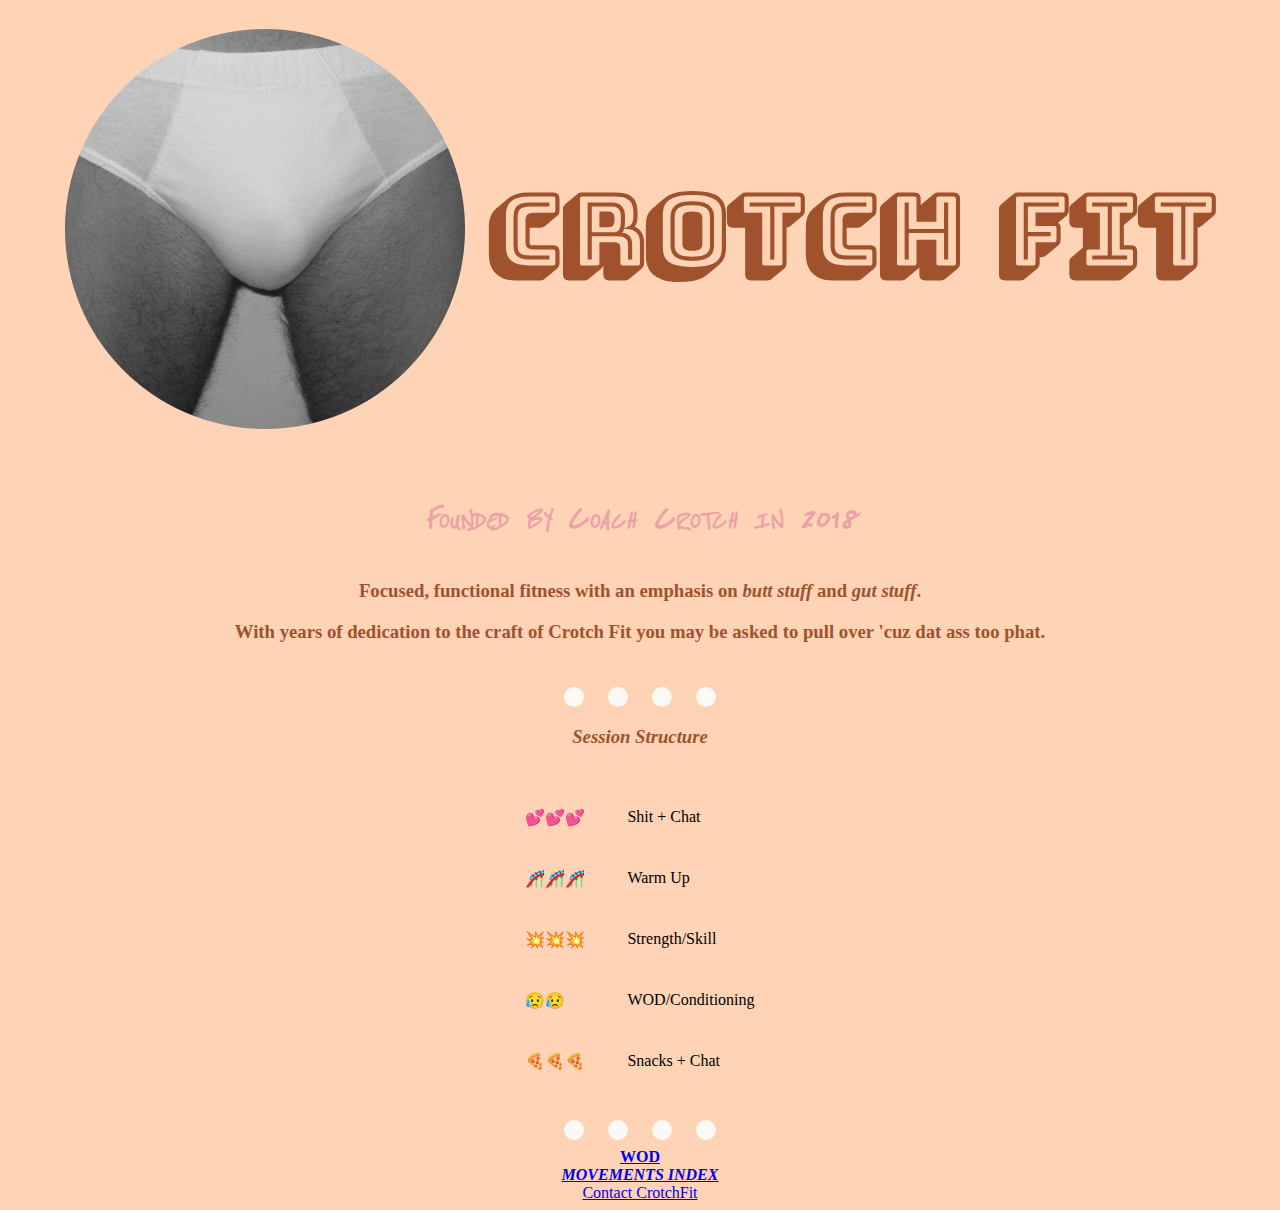
<file: index.html>
<!DOCTYPE html>
<html lang="en" dir="ltr">

<head>
  <meta charset="utf-8">
  <title>&#10024; CROTCH FIT &#10024;</title>
  <link rel="stylesheet" href="css/styles.css">
  <style>
    @import url('https://fonts.googleapis.com/css2?family=Bungee+Shade&family=Reenie+Beanie&display=swap');

    h1 {
      font-family: 'Bungee Shade', cursive;
    }

    p {
      font-family: 'Reenie Beanie', cursive;
      font-size: 40px;
    }
    img:hover {
  /* Start the shake animation and make the animation last for 0.5 seconds */
  animation: shake 0.5s;

  /* When the animation is finished, start again */
  animation-iteration-count: infinite;
}

@keyframes shake {
  0% { transform: translate(20px, 20px) rotate(0deg); }
  10% { transform: translate(-20px, -20px) rotate(-1deg); }
  20% { transform: translate(-30px, 0px) rotate(1deg); }
  30% { transform: translate(30px, 20px) rotate(0deg); }
  40% { transform: translate(10px, -10px) rotate(1deg); }
  50% { transform: translate(-10px, 20px) rotate(-1deg); }
  60% { transform: translate(-30px, 10px) rotate(0deg); }
  70% { transform: translate(30px, 10px) rotate(-1deg); }
  80% { transform: translate(-10px, -10px) rotate(1deg); }
  90% { transform: translate(10px, 20px) rotate(0deg); }
  100% { transform: translate(10px, -20px) rotate(-1deg); }
  </style>

</head>

<body>
  <center>
    <table cellspacing="20">
      <tr>
        <td><img src="Images/briefs 400.png" alt="crotch man briefs" / />
        <td>
          <h1>CROTCH FIT</h1>
        </td>
      </tr>
    </table>
    <p><strong>Founded by Coach Crotch in 2018</strong></p>
    <h3> Focused, functional fitness with an emphasis on <em>butt stuff</em> and <em>gut stuff</em>.</h3>
    <h3>With years of dedication to the craft of <strong>Crotch Fit</strong> you may be asked to pull over 'cuz dat ass too phat. </h3><br>

    <hr>
    <h3><em>Session Structure</em></h3>
    <table cellspacing="40">
      <tr>
        <td>💕💕💕</td>
        <td>Shit + Chat</td>
      </tr>
      <tr>
        <td>🎢🎢🎢</td>
        <td>Warm Up</td>
      </tr>
      <tr>
        <td>💥💥💥</td>
        <td>Strength/Skill</td>
      </tr>
      <tr>
        <td>😥😥</td>
        <td>WOD/Conditioning</td>
      </tr>
      <tr>
        <td>🍕🍕🍕</td>
        <td>Snacks + Chat</td>
      </tr>
    </table>
    <hr />
    <a href="WOD.html"><strong>WOD</strong></a><br>
    <a href="movements.html"><strong><em>MOVEMENTS INDEX</em></strong></a><br>
    <a href="contact.html">Contact CrotchFit</a><br>
  </center>
</body>

</html>
</file>
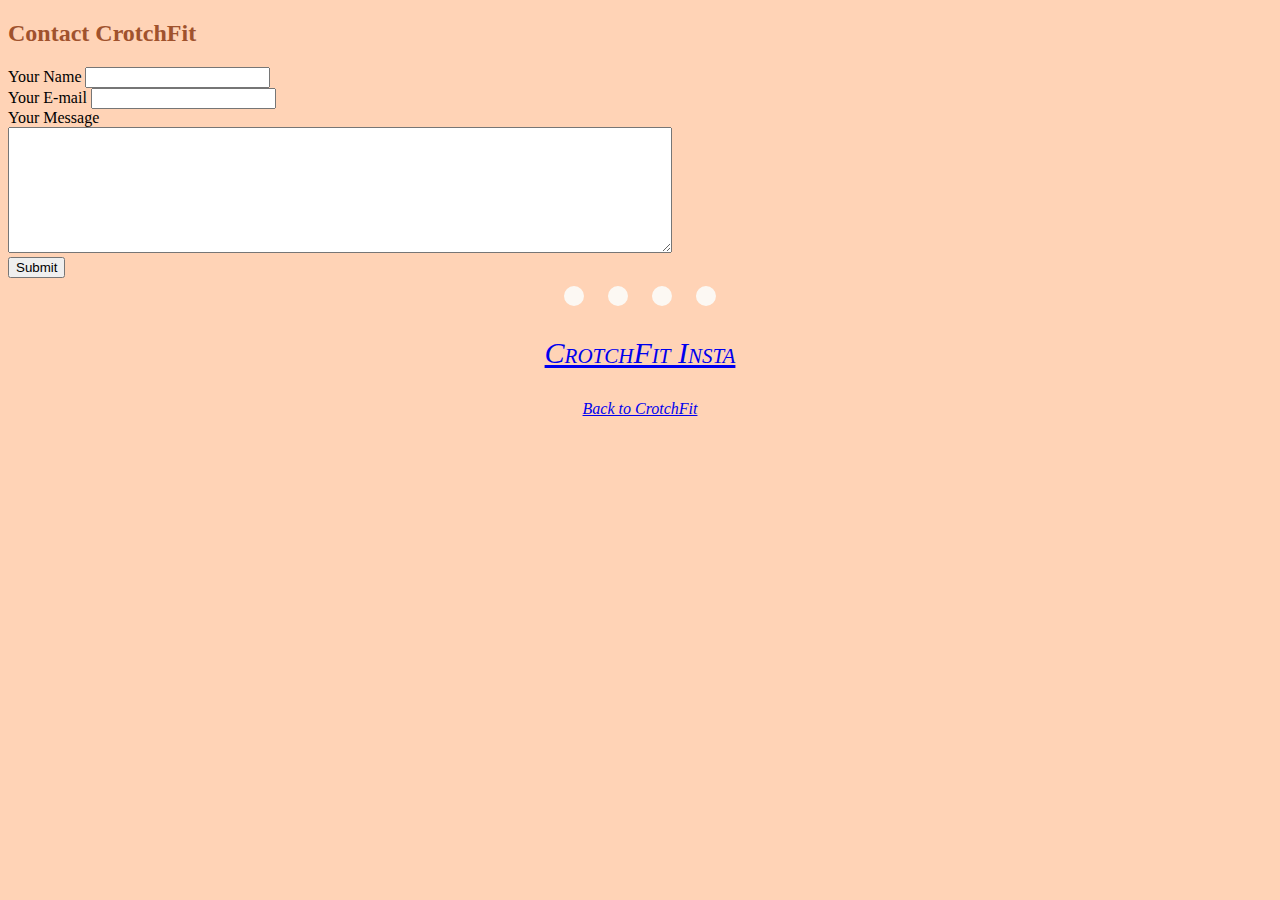
<file: contact.html>
<!DOCTYPE html>
<html lang="en" dir="ltr">

<head>
  <meta charset="utf-8">
  <title>Contact CrotchFit</title>

<link rel="stylesheet" href="css/styles.css">
</head>

<body>

    <H2><strong>Contact CrotchFit</strong></H2>

    <form action="mailto:malarie.capell@gmail.com" method="post" enctype="text/plain">
      <label>Your Name</label>
      <input type="text" name="YourName" value=""><br>
      <label>Your E-mail</label>
      <input type="email" name="YourEmail" value=""><br>
      <label>Your Message</label><br />
      <textarea name="yourMessage" rows="8" cols="80"></textarea><br>
      <input type="submit" name="">

    </form>
    <hr>
    <center>
      <p><a href="https://www.instagram.com/coach_crotch">CrotchFit Insta</a></p>
    <a href="index.html"><em>Back to CrotchFit</em></a>
  </center>
</body>

</html>
</file>
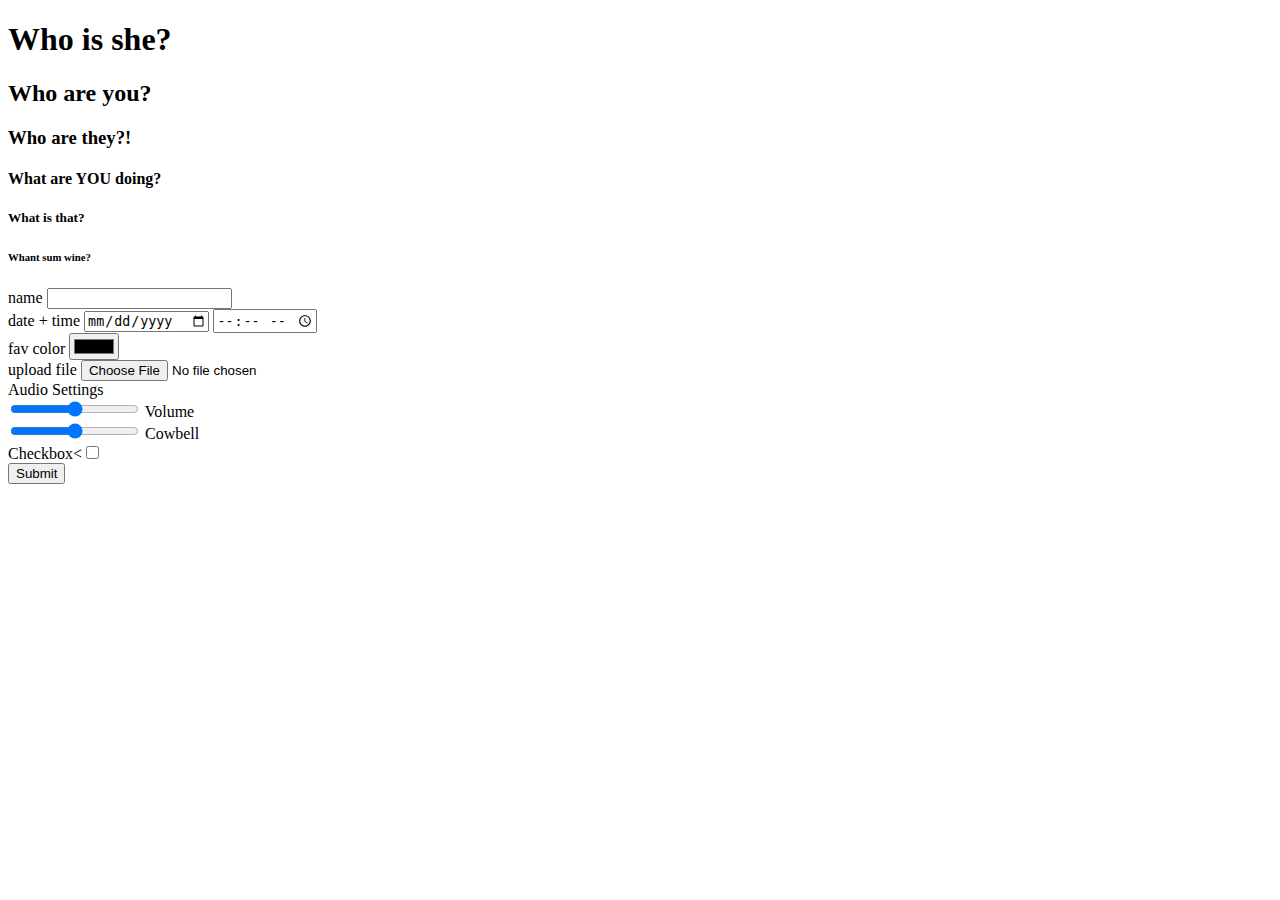
<file: formtest.html>
<!DOCTYPE html>
<html lang="en" dir="ltr">
  <head>
    <meta charset="utf-8">
    <title>Who is She</title>
  </head>
  <body>

    <h1>Who is she?</h1>
    <h2>Who are you?</h2>
    <h3>Who are they?!</h3>
    <h4>What are YOU doing?</h4>
    <h5>What is that?</h5>
    <h6>Whant sum wine?</h6>
<form class="" action="index.html" method="post">
  <label>name</label>
  <input type="text" name="" value=""><br>
<label>date + time</label>
  <input type="date" name="" value="">
  <input type="time" name="" value=""><br>
  <label>fav color</label>
  <input type="color" name="" value=""><br>
  <label>upload file</label>
  <input type="file" name="" value=""><br>
  <label>Audio Settings</label><br>
  <input type="range" name="" value="">
  <label>Volume</label><br>
  <input type="range" name="" value="">
  <label>Cowbell</label><br>

  <label>Checkbox</label><<input type="checkbox" name=""><br>
  <input type="submit" name="">
</form>

  </body>
</html>
</file>
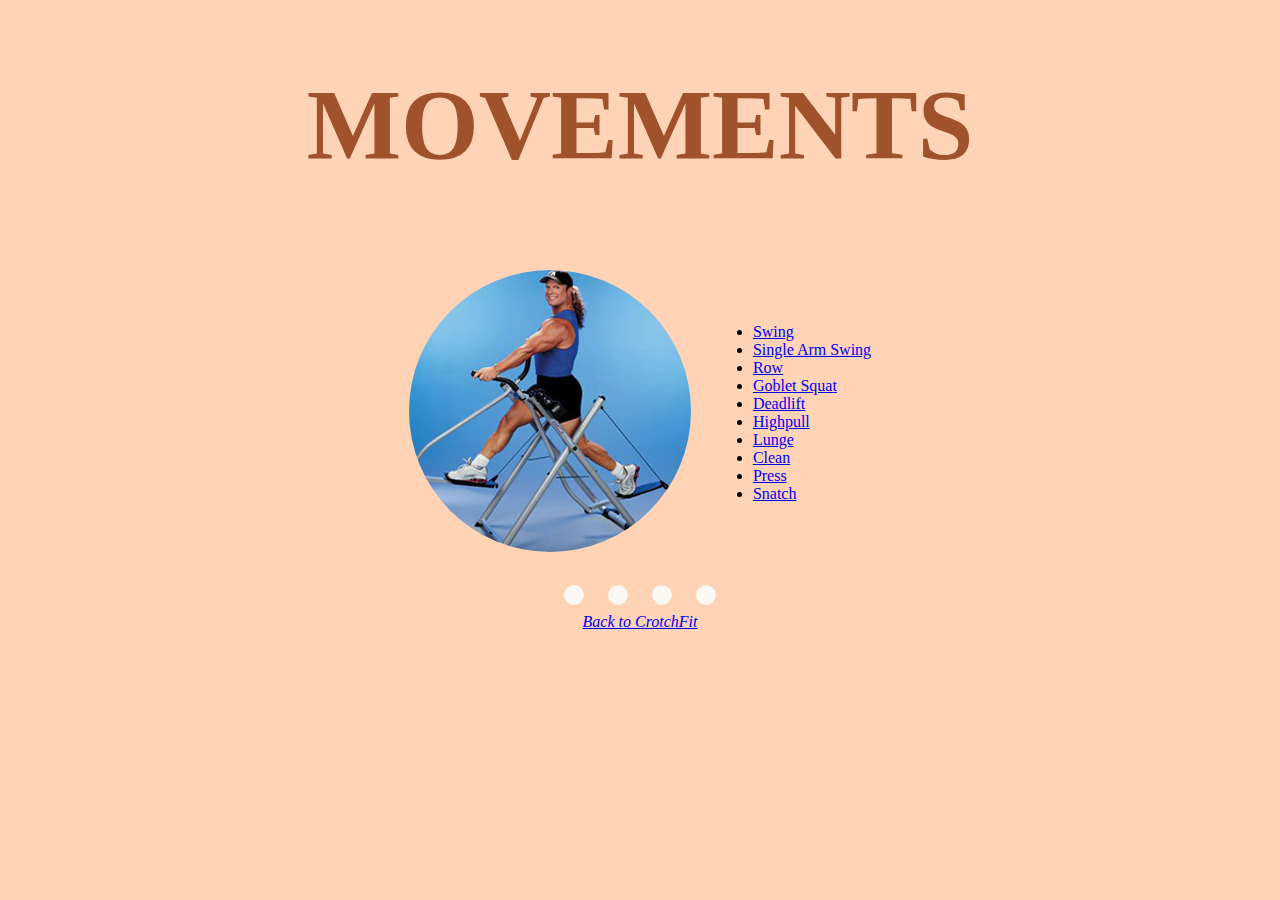
<file: movements.html>
<!DOCTYPE html>
<html lang="en" dir="ltr">

<head>
  <meta charset="utf-8">
  <title>Crotch Fit Movements Index</title>
<link rel="stylesheet" href="css/styles.css">
</head>

<body>
  <center>
    <h1>MOVEMENTS</h1>
    <table cellspacing="20">
      <tr>
        <td><img src="Images/gazelle circle cropped.png" alt="tony gazelle work out">
        </td>
        <td>
          <ul>
            <li><a href="https://www.youtube.com/watch?v=YSxHifyI6s8">Swing</a></li>
            <li><a href="https://www.youtube.com/watch?v=0A9bE6tUcOU">Single Arm Swing</a></li>
            <li><a href="https://www.youtube.com/watch?v=IyQAMOV0WAc">Row</a></li>
            <li><a href="https://www.youtube.com/watch?v=mF5tnEBrdkc">Goblet Squat</a></li>
            <li><a href="https://www.youtube.com/watch?v=-ZVyGM-ftaE">Deadlift</a></li>
            <li><a href="https://www.youtube.com/watch?v=OkLpueSAKrY">Highpull</a></li>
            <li><a href="https://www.youtube.com/watch?v=B_deyGPFaQA">Lunge</a></li>
            <li><a href="https://www.youtube.com/watch?v=cPYfiwpUeSE">Clean</a></li>
            <li><a href="https://www.youtube.com/watch?v=WTmR-Qr32dg">Press</a></li>
            <li><a href="https://www.youtube.com/watch?v=6l2Iu26oWW8">Snatch</a></li>
          </ul>
        </td>
      </tr>
    </table>

    <hr>
    <a href="index.html"><em>Back to CrotchFit</em></a>
  </center>
</body>

</html>
</file>
<file: css/styles.css>
body {
  background-color: #ffd3b6;

}

hr {
  border-color: #fcf8f3;
  border-width: 20px;
  border-style: none;
  border-top-style: dotted;
  width: 12%;

}

h1 {
  color: #A0522D;
  font-size: 100px;


}

h2 {
  color: #A0522D;

}

h3 {
  color: #A0522D;
}

p {
  color: #eca1a6;
  font-size: 30px;
  font-variant: small-caps;
  font-style: italic;

}
</file>
